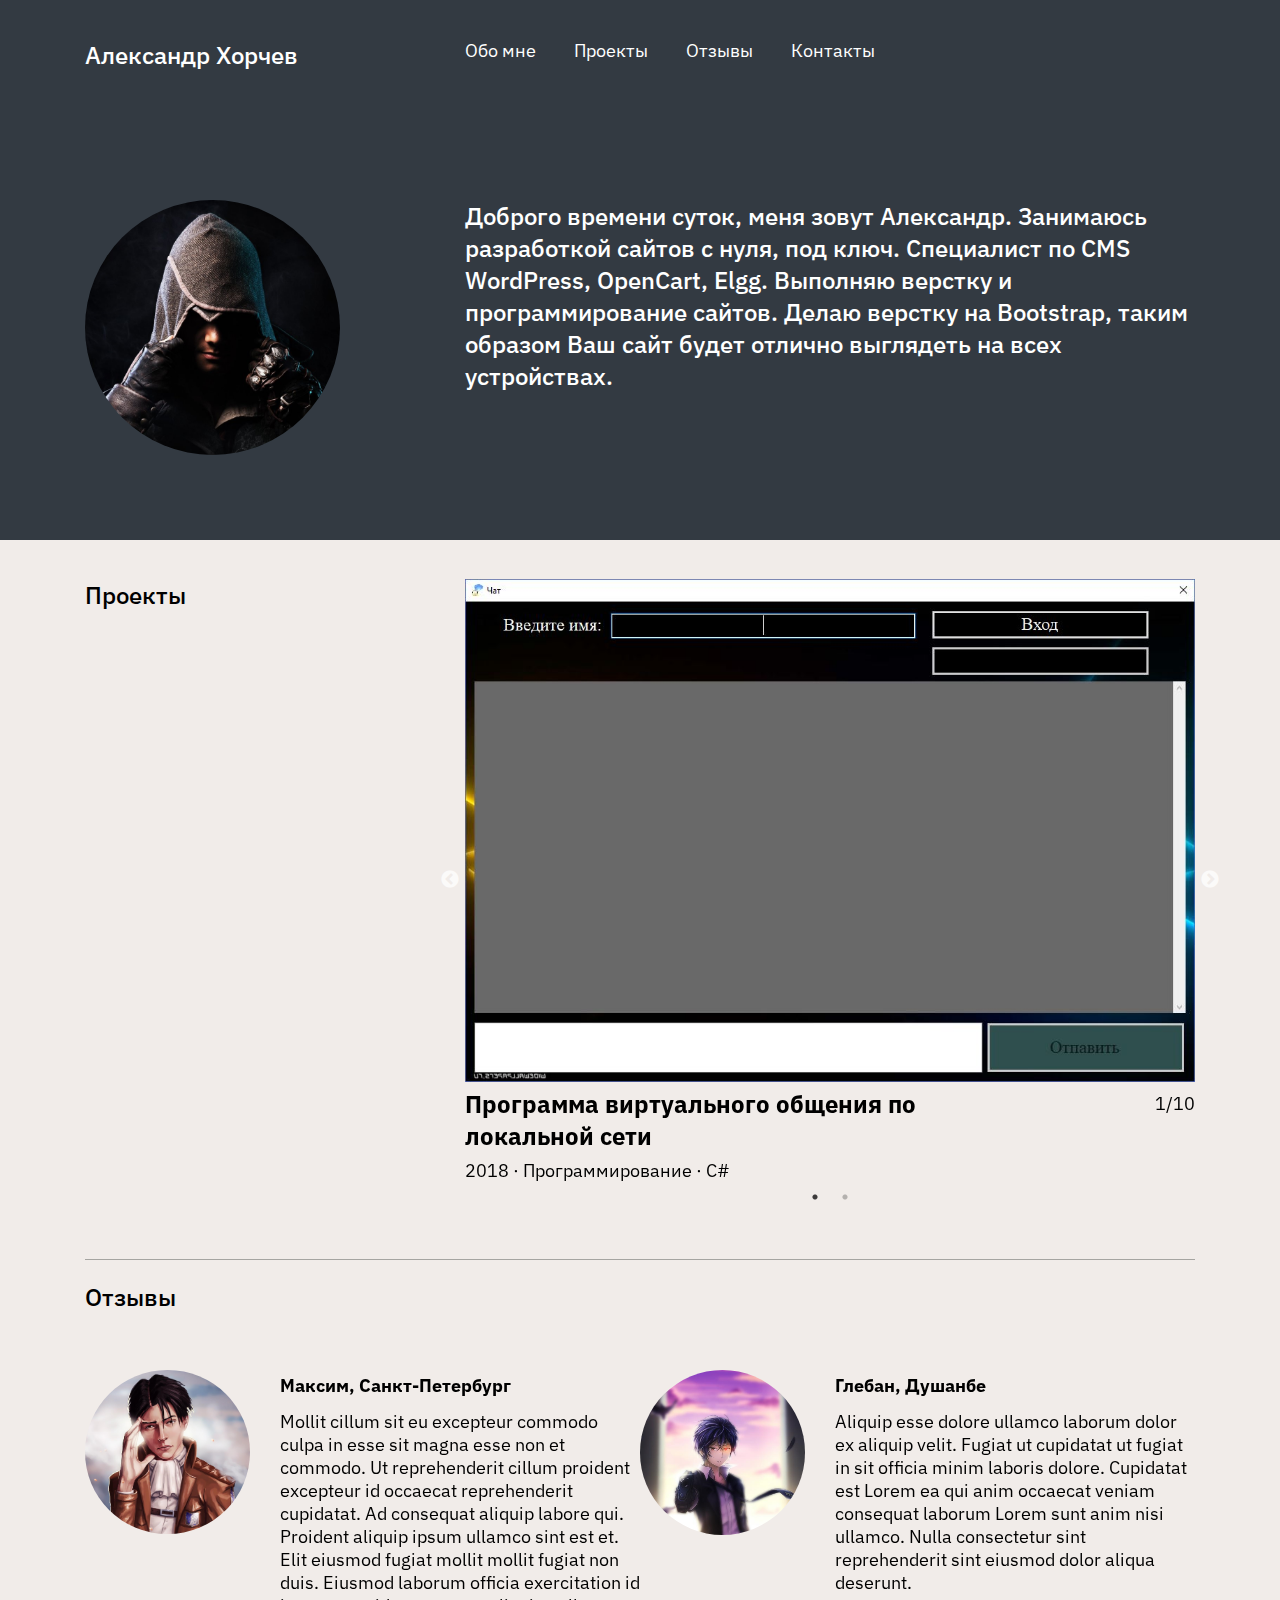
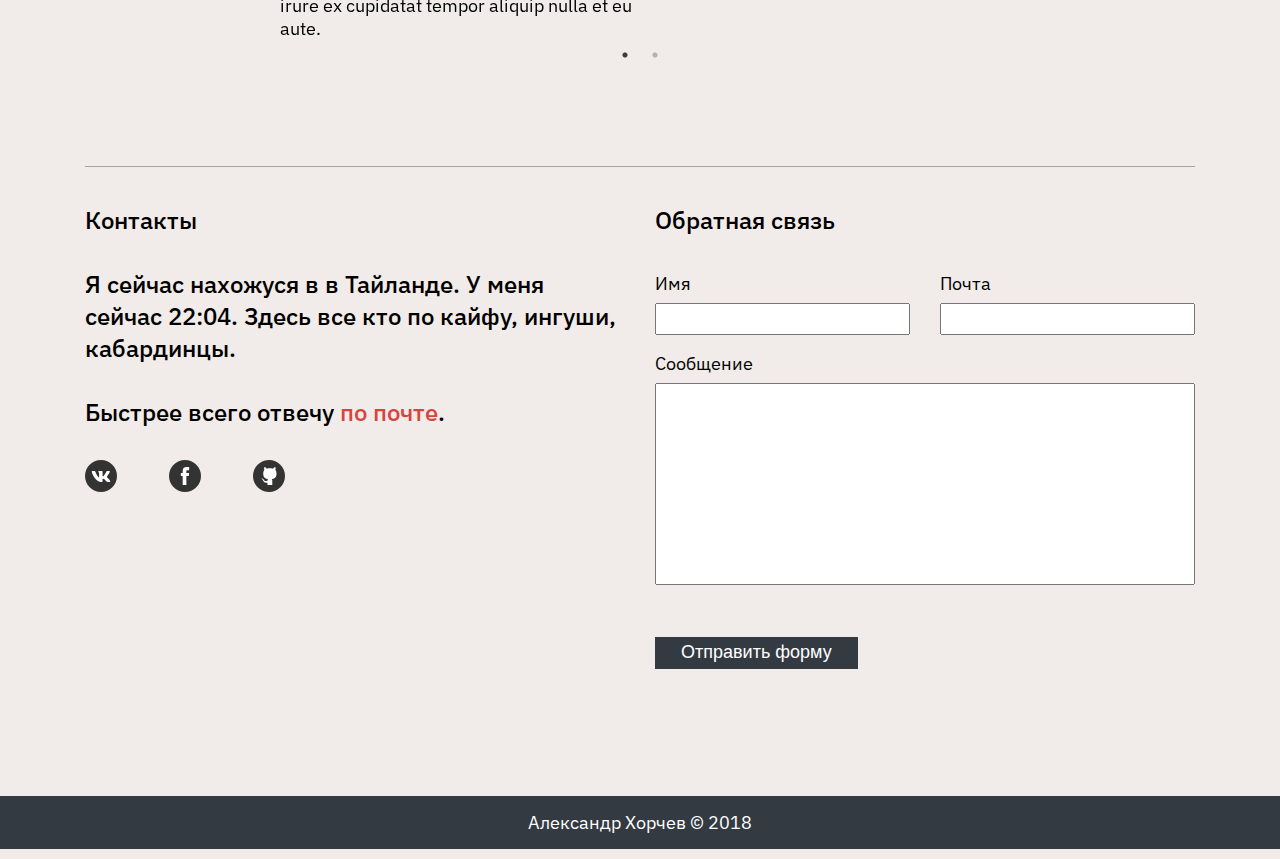
<file: public_html/index.html>
<!DOCTYPE html>
<html lang="en">

<head>
    <meta charset="UTF-8">
    <meta name="viewport" content="width=device-width, initial-scale=1.0">
    <meta http-equiv="X-UA-Compatible" content="ie=edge">
    <title>Lending</title>
    <link rel="stylesheet" href="css/reset.css">
    <link rel="stylesheet" href="css/bootstrap-grid.min.css">
    <link href="https://fonts.googleapis.com/css?family=IBM+Plex+Sans:400,500,700&amp;subset=cyrillic" rel="stylesheet">
    <link rel="stylesheet" type="text/css" href="slick/slick.css" />
    <link rel="stylesheet" type="text/css" href="slick/slick-theme.css" />
    <link rel="stylesheet" href="css/styles.css">
</head>

<body>
    <div class="mobile-nav">
        <div class="container">
            <div class="row">
                <div class="col-9">
                    <ul>
                        <li>
                            <a href="#about">Обо мне</a>
                        </li>
                        <li>
                            <a href="#projects">Проекты</a>
                        </li>
                        <li>
                            <a href="#reviews">Отзывы</a>
                        </li>
                        <li>
                            <a href="#contacts">Контакты</a>
                        </li>
                    </ul>
                </div><!-- /.col -->

                <div class="col-2 offset-1">
                    <span aria-hidden="true" class="mobile-nav-close">&times;</span>
                </div><!-- /.col -->
            </div>
        </div>
    </div>
    <header>
        <div class="container">
            <div class="row">
                <div class="col-9 col-sm-3">
                    <h1>Александр Хорчев</h1>
                </div><!-- /.col -->

                <div class="col-2 offset-1 col-sm-8 offset-sm-1">
                    <a href="#" class="menu-button">
                        <img src="img/header/menu-button.svg" alt="menu-button.svg">
                    </a>
                    <nav>
                        <ul>
                            <li>
                                <a href="#about">Обо мне</a>
                            </li>
                            <li>
                                <a href="#projects">Проекты</a>
                            </li>
                            <li>
                                <a href="#reviews">Отзывы</a>
                            </li>
                            <li>
                                <a href="#contacts">Контакты</a>
                            </li>
                        </ul>
                    </nav>
                </div><!-- /.col -->
            </div><!-- /.row -->
        </div><!-- /.container -->
    </header>

    <section id="about">
        <div class="container">
            <div class="row">
                <div class="col-6 offset-3 col-sm-3 offset-sm-0">
                    <figure>
                        <img src="img/about/photo.jpg" alt="Александр Хорчев &mdash; веб-разработчик">
                    </figure>
                </div>
                <div class="col-12 col-sm-8 offset-sm-1">
                    <p>
                        Доброго времени суток, меня зовут Александр. Занимаюсь разработкой сайтов с нуля, под ключ.
                        Специалист по CMS WordPress, OpenCart, Elgg. Выполняю верстку и программирование сайтов. Делаю
                        верстку на Bootstrap, таким образом Ваш сайт будет отлично выглядеть на всех устройствах.
                    </p>
                </div>
            </div><!-- /.row -->
        </div><!-- /.container -->
    </section><!-- /#about -->

    <section id="projects">
        <div class="container">
            <div class="row">
                <div class="col-4 col-sm-4">
                    <h2>Проекты</h2>
                </div>
                <div class="col-12 col-sm-8">
                    <div class="projects-slider">
                        <figure>
                            <img src="img/projects/Chat.jpg" alt="Программа виртуального общения по локальной сети">
                            <figcaption>
                                <div class="row">
                                    <div class="col-9 col-sm-9">
                                        <h3>Программа виртуального общения по локальной сети</h3>
                                    </div>
                                    <div class="col-3 col-sm-3">
                                        <div class="counter">1/10</div>
                                    </div>
                                </div><!-- /.row -->
                                <div class="meta">
                                    2018 &#183; Программирование &#183; C#
                                </div>
                            </figcaption>
                        </figure>

                        <figure>
                            <img src="img/projects/Game.jpg" alt="Браузерная игра Арканоид">
                            <figcaption>
                                <div class="row">
                                    <div class="col-9">
                                        <h3>Браузерная игра Арканоид</h3>
                                    </div><!-- /.col-9 -->
                                    <div class="col-3">
                                        <div class="counter">2/10</div>
                                        <!-- /.counter -->
                                    </div><!-- /.col-3 -->
                                </div><!-- /.row -->
                                <div class="meta">
                                    2018 &#183; Программирование &#183; HTML, CSS, JavaScript
                                </div>
                                <!-- /.meta -->
                            </figcaption>
                        </figure>
                    </div><!-- /.projects-slider -->
                </div>
            </div><!-- /.row -->
        </div><!-- /.conatiner -->
    </section><!-- /#projects -->

    <section id="reviews">
        <div class="container">
            <div class="wrapper">
                <h2>Отзывы</h2>

                <div class="reviews-slider">
                    <div>
                        <div class="row">
                            <div class="col-4 col-sm-4">
                                <figure>
                                    <img src="img/reviews/1.jpg" alt="Максим, Санкт-Петербург">
                                </figure>
                            </div>
                            <div class="col-8 col-sm-8">
                                <h3>Максим, Санкт-Петербург</h3>
                                <p>Mollit cillum sit eu excepteur commodo culpa in esse sit magna esse non et commodo.
                                    Ut reprehenderit cillum proident excepteur id occaecat reprehenderit cupidatat. Ad
                                    consequat aliquip labore qui. Proident aliquip ipsum ullamco sint est et. Elit
                                    eiusmod fugiat mollit mollit fugiat non duis. Eiusmod laborum officia exercitation
                                    id irure ex cupidatat tempor aliquip nulla et eu aute.</p>
                            </div>
                        </div><!-- /.row -->
                    </div>

                    <div>
                        <div class="row">
                            <div class="col-4 col-sm-4">
                                <figure>
                                    <img src="img/reviews/2.jpg" alt="Глебан, Душанбе">
                                </figure>
                            </div>
                            <div class="col-8 col-sm-8">
                                <h3>Глебан, Душанбе</h3>
                                <p>Aliquip esse dolore ullamco laborum dolor ex aliquip velit. Fugiat ut cupidatat ut
                                    fugiat in sit officia minim laboris dolore. Cupidatat est Lorem ea qui anim
                                    occaecat
                                    veniam consequat laborum Lorem sunt anim nisi ullamco. Nulla consectetur sint
                                    reprehenderit sint eiusmod dolor aliqua deserunt.</p>
                            </div>
                        </div><!-- /.row -->
                    </div>

                    <div>
                        <div class="row">
                            <div class="col-4 col-sm-4">
                                <figure>
                                    <img src="img/reviews/3.jpg" alt="Блейз Шарп, Карибы">
                                </figure>
                            </div>
                            <div class="col-8 col-sm-8">
                                <h3>Блейз Шарп, Карибы</h3>
                                <p>Aliquip esse dolore ullamco laborum dolor ex aliquip velit. Fugiat ut cupidatat ut
                                    fugiat in sit officia minim laboris dolore. Cupidatat est Lorem ea qui anim
                                    occaecat
                                    veniam consequat laborum Lorem sunt anim nisi ullamco. Nulla consectetur sint
                                    reprehenderit sint eiusmod dolor aliqua deserunt.</p>
                            </div>
                        </div><!-- /.row -->
                    </div>

                    <div>
                        <div class="row">
                            <div class="col-4 col-sm-4">
                                <figure>
                                    <img src="img/reviews/3.jpg" alt="Блейз Шарп, Карибы">
                                </figure>
                            </div>
                            <div class="col-8 col-sm-8">
                                <h3>Блейз Шарп, Карибы</h3>
                                <p>Aliquip esse dolore ullamco laborum dolor ex aliquip velit. Fugiat ut cupidatat ut
                                    fugiat in sit officia minim laboris dolore. Cupidatat est Lorem ea qui anim
                                    occaecat
                                    veniam consequat laborum Lorem sunt anim nisi ullamco. Nulla consectetur sint
                                    reprehenderit sint eiusmod dolor aliqua deserunt.</p>
                            </div>
                        </div><!-- /.row -->
                    </div>
                </div><!-- /.reviews-slider -->
            </div><!-- wrapper -->
        </div><!-- container -->
    </section><!-- /#reviews -->

    <section id="contacts">
        <div class="container">
            <div class="wrapper">
                <div class="row">
                    <div class="col-12 col-sm-6">
                        <h2>Контакты</h2>

                        <div class="contacts">
                            <p>
                                Я сейчас нахожуся в в Тайланде. У меня сейчас 22:04. Здесь все кто по кайфу, ингуши,
                                кабардинцы.
                            </p>

                            <p>
                                Быстрее всего отвечу <a href="mailto:">по почте</a>.
                            </p>

                            <ul class="links">
                                <li>
                                    <a href="https://vk.com/ahorchev" title="Профиль ВКонтакте">
                                        <img src="img/contacts/vk.svg" alt="Александр Хорчев">
                                    </a>
                                </li>
                                <li>
                                    <a href="https://www.facebook.com/profile.php?id=100014505130151" title="Профиль Facebook">
                                        <img src="img/contacts/fb.svg" alt="Александр Хорчев">
                                    </a>
                                </li>
                                <li>
                                    <a href="https://github.com/Alexzer123" title="Профиль GitHub">
                                        <img src="img/contacts/gh.svg" alt="Александр Хорчев">
                                    </a>
                                </li>
                            </ul>
                        </div><!-- /.contacts -->
                    </div><!-- /.col-6 -->

                    <div class="col-12 col-sm-6">
                        <div class="feedback">
                            <h2>Обратная связь</h2>

                            <form method="POST" action="server.php">
                                <div class="row">
                                    <div class="col-6">
                                        <label for="name">Имя</label>
                                        <input name="name" id="name" maxlength="255" required>
                                    </div>
                                    <div class="col-6">
                                        <label for="email">Почта</label>
                                        <input type="email" name="email" id="email" required>
                                    </div>
                                </div>
                                <label for="text">Сообщение</label>
                                <textarea name="text" id="text" rows="10" required></textarea>
                                <button type="submit" class="submit">Отправить форму</button>
                            </form>

                            <div class="submit submit-success" style="display: none;">Спасибо, ваше сообщение
                                отправлено. Я отвечу вам в ближайщее время.</div>

                            <div class="submit submit-error" style="display: none;">Ошибка отправки сообщеня.
                                Пожалуйста, свяжитесь со мной по email.</div>
                        </div>
                    </div><!-- /.col-6 -->
                </div><!-- /.row -->
            </div><!-- wrapper -->
        </div><!-- /.container -->
    </section><!-- /.contacts -->

    <footer>
        Александр Хорчев &copy; 2018
    </footer>

    <script src="js/jquery-2.2.4.min.js"></script>
    <script type="text/javascript" src="slick/slick.min.js"></script>
    <script type="text/javascript" src="js/scripts.js"> </script>
</body>

</html>
</file>
<file: public_html/css/styles.css>
@charset "UTF-8";
/* Общие стили */
body {
  font-size: 18px;
  line-height: 23px;
  font-family: "IBM Plex Sans", sans-serif;
  background-color: #f1ece9;
}

h1,
h2 {
  font-size: 24px;
  line-height: 32px;
  font-weight: 500;
}

@media (max-width: 576px) {
  h1,
  h2 {
    font-size: 14px;
    line-height: 16px;
  }
}

/* Мобильное меню */
.mobile-nav {
  padding-top: 17px;
  background-color: #f1ece9;
  height: 100%;
  width: 100%;
  position: absolute;
  z-index: 2;
  display: none;
}

.mobile-nav ul li {
  font-size: 24px;
  line-height: 32px;
  margin-bottom: 17px;
}

.mobile-nav ul li a {
  text-decoration: none;
  color: inherit;
}

.mobile-nav .mobile-nav-close {
  cursor: pointer;
  font-size: 24px;
  line-height: 32px;
  display: block;
}

/* Стили разделов */
header {
  background-color: #333a42;
  color: #ffffff;
  padding-top: 39px;
}

@media (max-width: 576px) {
  header {
    padding-top: 17px;
  }
}

header .menu-button {
  display: none;
}

@media (max-width: 576px) {
  header .menu-button {
    display: block;
  }
}

@media (max-width: 576px) {
  header nav {
    display: none;
  }
}

header nav ul li {
  display: inline-block;
  margin-right: 34px;
}

header nav ul li a {
  color: inherit;
  text-decoration: none;
}

#about {
  padding-top: 129px;
  padding-bottom: 80px;
  color: #ffffff;
  background-color: #333a42;
}

@media (max-width: 576px) {
  #about {
    padding-top: 31px;
    padding-bottom: 32px;
  }
}

#about figure img {
  width: 100%;
  border-radius: 50%;
}

#about p {
  font-weight: 500;
  font-size: 24px;
  line-height: 32px;
}

@media (max-width: 576px) {
  #about p {
    font-size: 14px;
    line-height: 16px;
    margin-top: 16px;
  }
}

#projects {
  padding-top: 39px;
  padding-bottom: 47px;
}

@media (max-width: 576px) {
  #projects {
    padding-top: 16px;
    padding-bottom: 30px;
  }
}

@media (max-width: 576px) {
  #projects figure {
    margin-top: 33px;
  }
}

#projects figure img {
  width: 100%;
  margin-bottom: 6px;
}

#projects figure figcaption h3 {
  font-weight: 700;
  font-size: 24px;
  line-height: 32px;
}

@media (max-width: 576px) {
  #projects figure figcaption h3 {
    font-size: 14px;
    line-height: 16px;
    font-weight: 500;
    margin-top: 16px;
  }
}

#projects figure figcaption .counter {
  line-height: 32px;
  text-align: right;
}

@media (max-width: 576px) {
  #projects figure figcaption .counter {
    font-size: 10px;
    line-height: 16px;
    margin-top: 16px;
  }
}

#projects figure figcaption .meta {
  margin-top: 7px;
}

@media (max-width: 576px) {
  #projects figure figcaption .meta {
    font-size: 10px;
    line-height: 12px;
    margin-top: 5px;
  }
}

#reviews .wrapper {
  border-top: 1px solid #a6a5a1;
  padding-top: 21px;
  padding-bottom: 96px;
}

@media (max-width: 576px) {
  #reviews .wrapper {
    padding-top: 16px;
    padding-bottom: 30px;
  }
}

#reviews .wrapper h2 {
  margin-bottom: 57px;
}

@media (max-width: 576px) {
  #reviews .wrapper h2 {
    margin-bottom: 32px;
  }
}

#reviews .wrapper img {
  width: 100%;
  border-radius: 50%;
}

#reviews .wrapper h3 {
  font-weight: 700;
  line-height: 32px;
  margin-bottom: 8px;
}

@media (max-width: 576px) {
  #reviews .wrapper h3 {
    line-height: 12px;
    font-size: 10px;
    margin-bottom: 4px;
  }
}

@media (max-width: 576px) {
  #reviews .wrapper p {
    font-size: 10px;
    line-height: 12px;
    padding-bottom: 24px;
  }
}

#contacts .wrapper {
  border-top: 1px solid #a6a5a1;
  padding-top: 37px;
  padding-bottom: 127px;
}

@media (max-width: 576px) {
  #contacts .wrapper {
    padding-top: 14px;
    padding-bottom: 47px;
  }
}

#contacts .wrapper h2 {
  margin-bottom: 32px;
}

@media (max-width: 576px) {
  #contacts .wrapper h2 {
    margin-bottom: 16px;
  }
}

#contacts .wrapper .contacts p {
  font-weight: 500;
  font-size: 24px;
  line-height: 32px;
  margin-bottom: 32px;
}

@media (max-width: 576px) {
  #contacts .wrapper .contacts p {
    font-size: 14px;
    line-height: 16px;
    margin-bottom: 24px;
  }
}

#contacts .wrapper .contacts p a {
  color: #d7443e;
  text-decoration: none;
}

@media (max-width: 576px) {
  #contacts .wrapper .contacts ul {
    margin-bottom: 24px;
  }
}

#contacts .wrapper .contacts ul li {
  display: inline-block;
  margin-right: 48px;
}

@media (max-width: 576px) {
  #contacts .wrapper .contacts ul li {
    margin-right: 24px;
  }
}

#contacts .wrapper .feedback form label {
  display: block;
  line-height: 32px;
  margin-bottom: 3px;
}

@media (max-width: 576px) {
  #contacts .wrapper .feedback form label {
    font-size: 10px;
    line-height: 12px;
    margin-bottom: 4px;
  }
}

#contacts .wrapper .feedback form input,
#contacts .wrapper .feedback form textarea {
  width: 100%;
  font-size: inherit;
  padding: 0 7px 0 7px;
}

@media (max-width: 576px) {
  #contacts .wrapper .feedback form input,
  #contacts .wrapper .feedback form textarea {
    font-size: 10px;
  }
}

#contacts .wrapper .feedback form input {
  height: 32px;
  margin-bottom: 13px;
}

@media (max-width: 576px) {
  #contacts .wrapper .feedback form input {
    height: 16px;
    margin-bottom: 8px;
  }
}

#contacts .wrapper .feedback form textarea {
  resize: none;
  margin-bottom: 32px;
}

@media (max-width: 576px) {
  #contacts .wrapper .feedback form textarea {
    margin-bottom: 16px;
  }
}

#contacts .wrapper .feedback form button {
  color: #ffffff;
  background-color: #333a42;
  border: 1px solid #333a42;
  height: 32px;
  font-size: inherit;
  padding: 0 25px 0 25px;
}

@media (max-width: 576px) {
  #contacts .wrapper .feedback form button {
    font-size: 14px;
    height: 25px;
    margin-bottom: 4px;
  }
}

#contacts .wrapper .feedback .submit {
  margin-top: 15px;
}

@media (max-width: 576px) {
  #contacts .wrapper .feedback .submit {
    margin-top: 0px;
  }
}

#contacts .wrapper .feedback .submit:disabled {
  background-color: #B22222;
}

#contacts .wrapper .feedback .submit-success {
  color: green;
}

@media (max-width: 576px) {
  #contacts .wrapper .feedback .submit-success {
    font-size: 14px;
    line-height: 16px;
  }
}

#contacts .wrapper .feedback .submit-error {
  color: red;
}

@media (max-width: 576px) {
  #contacts .wrapper .feedback .submit-error {
    font-size: 14px;
    line-height: 16px;
  }
}

footer {
  padding: 15px 0 15px 0;
  background-color: #333a42;
  color: #ffffff;
  text-align: center;
}

@media (max-width: 576px) {
  footer {
    padding: 5px 0 7px 0;
    font-size: 10px;
    line-height: 12px;
  }
}
/*# sourceMappingURL=styles.css.map */
</file>
